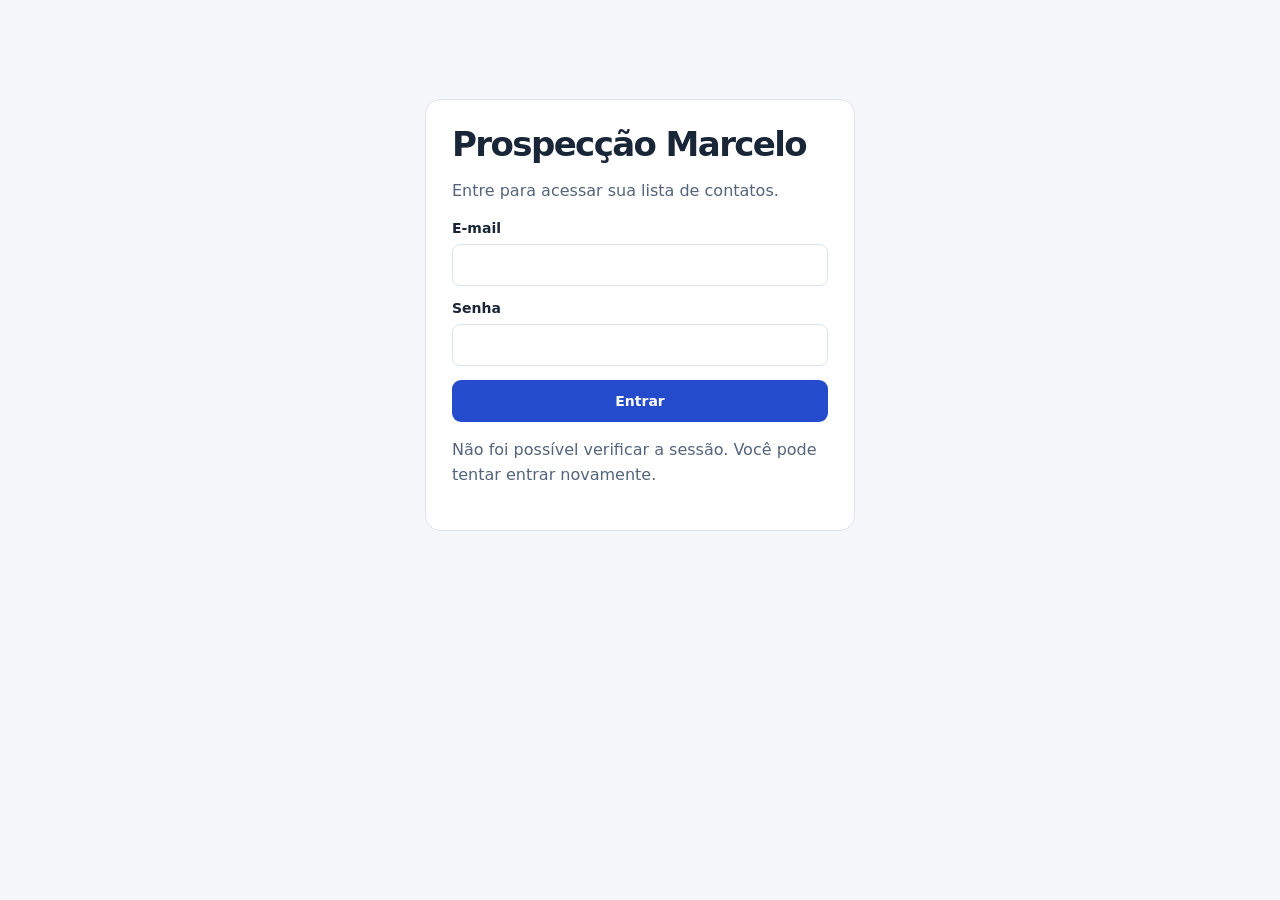
<file: index.html>
<!doctype html>
<html lang="pt-BR">
<head>
<meta charset="utf-8">
<meta name="viewport" content="width=device-width, initial-scale=1">
<meta name="description" content="Painel de prospecção do Marcelo. Organize seus contatos e prepare mensagens para o WhatsApp Web.">
<title>Prospecção Marcelo</title>
<link rel="stylesheet" href="style.css?v=etapas-1">
<script src="jszip.min.js" defer></script>
<script src="appwrite-client.js" defer></script>
<script type="module" src="app.js?v=mensagem-2"></script>
</head>
<body>
<section id="auth-panel" class="auth-panel" aria-labelledby="auth-title">
  <h1 id="auth-title">Prospecção Marcelo</h1>
  <p>Entre para acessar sua lista de contatos.</p>
  <form id="login-form" hidden>
    <label>E-mail <input type="email" id="email" autocomplete="username" required></label>
    <label>Senha <input type="password" id="password" autocomplete="current-password" required></label>
    <button type="submit" class="button primary" id="login">Entrar</button>
  </form>
  <p id="auth-status" role="status">Carregando…</p>
</section>
<div id="workspace" hidden>
<header class="top"><div class="top-inner">
  <a class="brand" href="./" aria-label="Início — Prospecção Marcelo"><span class="mark">M</span><span><strong>Marcelo</strong><small>PROSPECÇÃO</small></span></a>
  <div class="account-actions"><button class="button secondary" id="edit-message"><span data-icon="edit"></span> Editar mensagem</button><button type="button" class="button secondary" id="sign-out">Sair</button></div>
</div></header>
<main>
  <section class="intro">
    <div><h1>Contatos de prospecção</h1><p>Organize sua lista e prepare suas abordagens pelo WhatsApp Web.</p></div>
    <div class="intro-actions">
      <button type="button" class="button secondary" id="import"><span data-icon="upload"></span> Importar planilha</button>
      <button type="button" class="button primary" id="add-contact"><span data-icon="plus"></span> Adicionar contato</button>
    </div>
  </section>
  <section class="overview" aria-label="Resumo de contatos">
    <div class="metric"><span class="metric-icon blue" data-icon="users"></span><div><small>Total de contatos</small><strong id="total">0</strong></div></div>
    <div class="metric"><span class="metric-icon amber" data-icon="clock"></span><div><small>A enviar</small><strong id="pending-count">0</strong></div></div>
    <div class="metric"><span class="metric-icon blue" data-icon="chat"></span><div><small>Boas-vindas enviado</small><strong id="welcome-count">0</strong></div></div>
    <div class="metric"><span class="metric-icon green" data-icon="check"></span><div><small>Mensagem enviada</small><strong id="sent-count">0</strong></div></div>
  </section>
  <div class="toolbar">
    <label class="search"><span data-icon="search"></span><input id="search" type="search" placeholder="Buscar por nome ou telefone" aria-label="Buscar por nome ou telefone"></label>
    <a class="text-action" href="modelo-contatos.csv" download><span data-icon="download"></span> Baixar modelo de planilha</a>
  </div>
  <p class="board-hint">Arraste um contato para a outra coluna ou escolha a etapa no cartão.</p><p id="sync-status" role="status"></p>
  <div class="board">
    <section class="lane" aria-labelledby="pending-title">
      <header><span class="dot amber"></span><h2 id="pending-title">A enviar</h2><span id="pending-pill" class="pill">0</span></header>
      <div class="entries" id="pending"></div>
    </section>
    <section class="lane" aria-labelledby="welcome-title">
      <header><span class="dot blue"></span><h2 id="welcome-title">Boas-vindas enviado</h2><span id="welcome-pill" class="pill">0</span></header>
      <div class="entries" id="welcome"></div>
    </section>
    <section class="lane" aria-labelledby="sent-title">
      <header><span class="dot green"></span><h2 id="sent-title">Mensagem enviada</h2><span id="sent-pill" class="pill">0</span></header>
      <div class="entries" id="sent"></div>
    </section>
  </div>
  <p class="foot"><span data-icon="lock"></span> Os contatos, as etapas e o texto personalizado ficam salvos na sua conta. As mídias ficam neste navegador.</p>
</main>
</div>
<dialog id="import-dialog" aria-labelledby="import-title">
  <div class="dialog-head"><h2 id="import-title">Importar contatos</h2><button class="icon-button close" type="button" aria-label="Fechar"><span data-icon="close"></span></button></div>
  <p>Use um arquivo XLSX ou CSV com as colunas <strong>Nome</strong> e <strong>WhatsApp</strong>. Inclua o DDD em todos os números.</p>
  <label class="drop"><span data-icon="upload"></span><strong>Selecionar planilha</strong><small>XLSX ou CSV</small><input type="file" id="sheet" accept=".xlsx,.csv"></label>
  <label class="button secondary file-button"><span data-icon="upload"></span> Importar backup JSON<input type="file" id="backup-file" accept=".json,application/json"></label>
  <button type="button" class="button secondary" id="migrate-local" hidden>Importar lista deste navegador</button>
  <p class="feedback" id="import-feedback" role="status"></p>
  <div class="dialog-actions"><a class="text-action" href="modelo-contatos.csv" download><span data-icon="download"></span> Baixar modelo</a><button type="button" class="button secondary close">Fechar</button></div>
</dialog>
<dialog id="contact-dialog" aria-labelledby="contact-title">
  <form id="contact-form">
    <div class="dialog-head"><h2 id="contact-title">Adicionar contato</h2><button class="icon-button close" type="button" aria-label="Fechar"><span data-icon="close"></span></button></div>
    <label class="field-label" for="contact-name">Nome</label>
    <input id="contact-name" type="text" maxlength="1024" autocomplete="off" required>
    <label class="field-label" for="contact-phone">WhatsApp com DDD</label>
    <input id="contact-phone" type="tel" placeholder="(47) 99999-9999" autocomplete="off" required>
    <p class="feedback" id="contact-feedback" role="status"></p>
    <div class="dialog-actions right"><button type="button" class="button secondary close">Cancelar</button><button type="submit" class="button primary" id="save-contact">Salvar contato</button></div>
  </form>
</dialog>
<dialog id="message-dialog" aria-labelledby="message-title">
  <form id="message-form">
    <div class="dialog-head"><h2 id="message-title">Mensagem personalizada</h2><button class="icon-button close" type="button" aria-label="Fechar"><span data-icon="close"></span></button></div>
    <label for="message" class="field-label">Texto da mensagem</label>
    <textarea id="message" rows="5" maxlength="4096" placeholder="Escreva sua mensagem aqui…"></textarea>
    <p class="hint">Use <code>{nome}</code> para inserir o nome do contato e <code>{saudacao}</code> para inserir Bom dia, Boa tarde ou Boa noite.</p>
    <label class="button secondary file-button"><span data-icon="clip"></span> Adicionar fotos e vídeos<input type="file" id="media-input" accept="image/*,video/*" multiple></label>
    <ul id="draft-media" class="media-list"></ul>
    <p class="hint">As mídias ficam disponíveis para baixar e anexar na conversa do WhatsApp Web.</p>
    <p class="feedback" id="message-feedback" role="status"></p>
    <div class="dialog-actions right"><button type="button" class="button secondary close">Cancelar</button><button type="submit" class="button primary" id="save-message">Salvar mensagem</button></div>
  </form>
</dialog>
<dialog id="send-dialog" aria-labelledby="send-title">
  <div class="dialog-head"><h2 id="send-title">Conversa no WhatsApp</h2><button class="icon-button close" type="button" aria-label="Fechar"><span data-icon="close"></span></button></div>
  <p id="send-description"></p>
  <div id="send-media-area" hidden><p class="hint">Baixe os arquivos abaixo. Na conversa, clique em <strong>+</strong> e selecione <strong>Fotos e vídeos</strong> para anexá-los.</p><ul id="send-media" class="media-list"></ul></div>
  <p id="stage-feedback" role="status" class="feedback"></p>
  <button type="button" id="retry-stage" class="text-action" hidden>Tentar salvar etapa novamente</button>
  <p id="send-feedback" class="feedback" role="status"></p>
  <div class="dialog-actions"><a class="text-action" id="reopen" target="_blank" rel="noopener noreferrer">Abrir WhatsApp Web <span data-icon="external"></span></a><button type="button" class="button primary close">Fechar</button></div>
</dialog>
<div id="toast" role="status" class="toast" hidden></div>
</body>
</html>
</file>
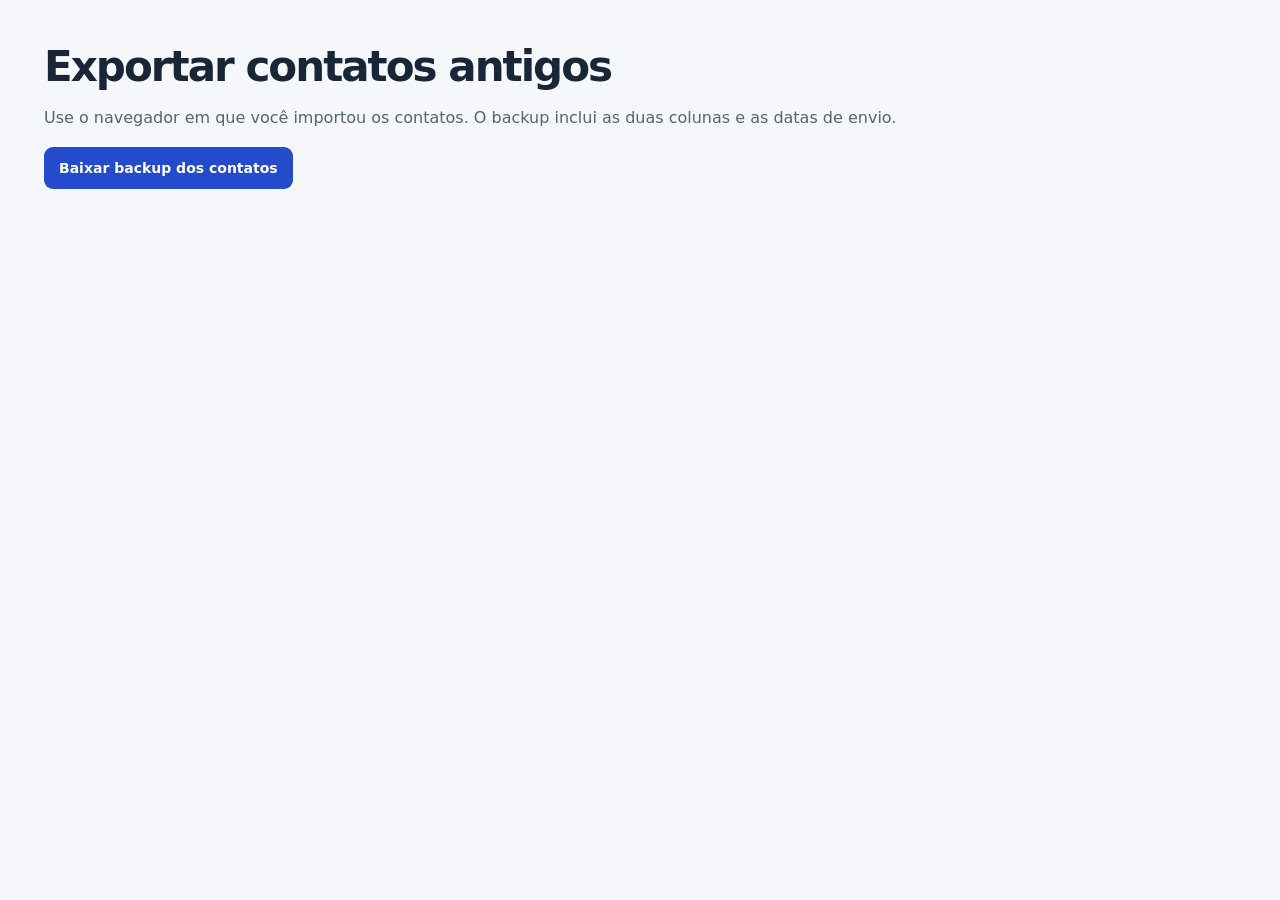
<file: exportar-contatos.html>
<!doctype html>
<html lang="pt-BR">
<head>
  <meta charset="utf-8">
  <meta name="viewport" content="width=device-width, initial-scale=1">
  <title>Exportar contatos antigos</title>
  <link rel="stylesheet" href="style.css">
</head>
<body>
  <main>
    <h1>Exportar contatos antigos</h1>
    <p>Use o navegador em que você importou os contatos. O backup inclui as duas colunas e as datas de envio.</p>
    <button type="button" class="button primary" id="download">Baixar backup dos contatos</button>
    <p role="status" id="result"></p>
  </main>
  <script type="module">
    import { readLocalContacts } from './backup.js';
    const button = document.getElementById('download');
    const status = document.getElementById('result');
    button.onclick = async () => {
      button.disabled = true;
      try {
        const contacts = await readLocalContacts();
        if (!contacts.length) {
          status.textContent = 'Nenhum contato antigo foi encontrado neste navegador.';
          return;
        }
        const backup = JSON.stringify({ format: 'prospeccao-marcelo', version: 1, contacts });
        const url = URL.createObjectURL(new Blob([backup], { type: 'application/json' }));
        const link = document.createElement('a');
        link.href = url;
        link.download = 'backup-contatos-prospeccao.json';
        link.click();
        setTimeout(() => URL.revokeObjectURL(url), 30000);
        status.textContent = contacts.length + ' contato(s) incluído(s) no backup.';
      } catch {
        status.textContent = 'Não foi possível abrir a lista deste navegador.';
      } finally {
        button.disabled = false;
      }
    };
  </script>
</body>
</html>
</file>
<file: style.css>
:root{font-family:Inter,system-ui,-apple-system,BlinkMacSystemFont,"Segoe UI",sans-serif;color:#192638;background:#f5f7fa;font-synthesis:none;--muted:#53647b;--border:#dce4ed;--blue:#244bcc;--blue-dark:#193cb2;--white:#fff}
*{box-sizing:border-box}body{margin:0}button,input,textarea{font:inherit}button,a,input,textarea{-webkit-tap-highlight-color:transparent}button{cursor:pointer}button:disabled{cursor:wait;opacity:.6}a{color:inherit}button:focus-visible,a:focus-visible,input:focus-visible,textarea:focus-visible,label:focus-within{outline:2px solid #315fea;outline-offset:3px}svg{display:block;width:18px;height:18px;stroke:currentColor;fill:none;stroke-width:1.7;stroke-linecap:round;stroke-linejoin:round}[hidden]{display:none!important}
.top{background:#fff;border-bottom:1px solid var(--border)}.top-inner{max-width:1264px;margin:auto;min-height:74px;display:flex;justify-content:space-between;align-items:center;padding:0 36px;gap:12px}.brand{text-decoration:none;display:flex;align-items:center;gap:11px}.brand strong,.brand small{display:block;line-height:1.05}.brand strong{font-size:19px;letter-spacing:.09em;font-weight:850}.brand small{font-size:9px;letter-spacing:.16em;font-weight:750;color:var(--muted);margin-top:5px}.mark{display:grid;place-items:center;background:#202f52;color:#fff;font-size:25px;font-weight:850;width:42px;height:42px;border-radius:12px}
main{max-width:1264px;margin:auto;padding:44px 36px 26px}.intro{display:flex;justify-content:space-between;align-items:end;gap:22px;margin-bottom:28px}h1{margin:0;font-size:clamp(29px,4vw,42px);line-height:1.1;letter-spacing:-.047em}p{color:var(--muted);line-height:1.55}.intro p{margin:9px 0 0}.button{display:inline-flex;align-items:center;justify-content:center;gap:8px;padding:10px 14px;min-height:42px;white-space:nowrap;border:1px solid transparent;border-radius:9px;font-size:14px;font-weight:680;text-decoration:none}.primary{background:var(--blue);color:white}.primary:hover{background:var(--blue-dark)}.secondary{background:#fff;color:#263852;border-color:var(--border)}.secondary:hover{background:#edf2fa}.text-action{display:inline-flex;align-items:center;gap:7px;border:0;background:transparent;text-decoration:none;font-size:14px;font-weight:680;color:var(--blue);padding:5px 0}.text-action:hover{text-decoration:underline}
.overview{display:grid;grid-template-columns:repeat(3,minmax(0,1fr));gap:14px;margin-bottom:26px}.metric{display:flex;gap:13px;align-items:center;background:white;border:1px solid var(--border);border-radius:14px;padding:17px 18px}.metric-icon{display:grid;place-items:center;border-radius:10px;width:44px;height:44px;flex-shrink:0}.metric small{display:block;color:var(--muted);font-size:13px;font-weight:650}.metric strong{display:block;font-size:27px;line-height:1.13;margin-top:4px;font-variant-numeric:tabular-nums}.blue{color:#284dc3;background:#edf1ff}.amber{color:#a5610b;background:#fff2dc}.green{color:#147554;background:#e6f6ef}
.toolbar{display:flex;justify-content:space-between;align-items:center;gap:14px;margin-bottom:16px}.search{display:flex;align-items:center;gap:10px;background:white;border:1px solid var(--border);border-radius:9px;padding:0 12px;width:min(100%,350px);color:var(--muted)}.search input{width:100%;min-width:0;height:41px;padding:0;border:0;color:#192638;background:transparent;font-size:14px}.search input:focus-visible{outline:none}
.board{display:grid;grid-template-columns:repeat(2,minmax(0,1fr));gap:16px}.lane{background:#edf1f6;border:1px solid var(--border);border-radius:15px;min-width:0;overflow:hidden}.lane>header{display:flex;align-items:center;gap:10px;padding:14px 17px;background:#fff;border-bottom:1px solid var(--border)}h2{margin:0;font-size:17px;letter-spacing:-.015em}.dot{height:9px;width:9px;border-radius:50%;background:currentColor}.pill{background:#edf1f6;color:#495b72;border-radius:999px;padding:2px 8px;font-size:12px;font-weight:750;margin-left:auto}.entries{display:grid;align-content:start;gap:10px;padding:12px;min-height:266px}.empty{display:grid;align-content:center;justify-items:center;gap:8px;min-height:238px;text-align:center;padding:15px}.empty>span{display:grid;place-items:center;background:#fff;width:42px;height:42px;border-radius:12px;color:#546d8c;margin-bottom:2px}.empty strong{font-size:14px}.empty p{margin:0;font-size:13px;max-width:29ch}
.card{background:#fff;border:1px solid var(--border);border-radius:12px;padding:13px}.card-heading{display:flex;gap:10px;align-items:start}.avatar{width:39px;height:39px;flex:none;display:grid;place-items:center;border-radius:10px;background:#edf1ff;color:#284dc3;font-size:13px;font-weight:800}.card h3{font-size:15px;margin:0 0 2px;overflow-wrap:anywhere}.phone,.date{display:block;color:var(--muted);font-size:13px;line-height:1.5}.card-actions{display:flex;flex-wrap:wrap;gap:7px;margin-top:12px}.card-actions .button{min-height:37px;padding:7px 10px;font-size:13px}.wa{background:#e6f6ef;color:#116647;border-color:#caebdc}.wa:hover{background:#d8f0e5}.card .text-action{font-size:12px;margin-top:8px}.foot{display:flex;align-items:center;gap:7px;margin:17px 0 0;font-size:12px}.foot svg{width:14px;height:14px}
dialog{max-width:min(540px,calc(100% - 24px));width:100%;border:1px solid var(--border);border-radius:17px;padding:22px;color:inherit;box-shadow:0 18px 70px #172a5440}dialog::backdrop{background:#14213f80}.dialog-head{display:flex;align-items:center;justify-content:space-between;gap:12px;margin-bottom:14px}.dialog-head h2{font-size:22px}.icon-button{background:#eef2f8;border:0;border-radius:8px;padding:8px;color:#344663}.dialog-actions{display:flex;flex-wrap:wrap;justify-content:space-between;align-items:center;gap:10px;margin-top:16px}.dialog-actions.right{justify-content:end}.drop{position:relative;display:grid;justify-items:center;gap:6px;padding:23px;border:1px dashed #8da2d3;border-radius:10px;background:#f4f7ff;color:#244bcc;cursor:pointer}.drop small,.hint{color:var(--muted);font-size:13px}.drop input,.file-button input{position:absolute;width:1px;height:1px;opacity:0}.file-button{position:relative;cursor:pointer}.field-label{display:block;font-size:14px;font-weight:700;margin-bottom:7px}textarea{width:100%;padding:11px;border:1px solid var(--border);border-radius:9px;resize:vertical;color:inherit}.hint{margin:7px 0 13px}.feedback{font-size:14px;color:#284dc3;white-space:pre-line}.feedback:empty{display:none}.feedback.error{color:#a52c20}.media-list{padding:0;list-style:none}.media-list:empty{display:none}.media-list li{display:flex;justify-content:space-between;align-items:center;gap:12px;border-top:1px solid var(--border);padding:7px 0;overflow-wrap:anywhere;font-size:14px}.media-list li .text-action{flex:none}.toast{position:fixed;bottom:18px;right:18px;left:auto;max-width:calc(100% - 36px);padding:13px 18px;border-radius:10px;color:#fff;background:#202f52;box-shadow:0 8px 25px #1f305233;font-size:14px}
@media(max-width:720px){.top-inner{padding:0 16px;min-height:65px}main{padding:28px 16px 20px}.intro{align-items:start;flex-direction:column;margin-bottom:18px;gap:14px}.overview{gap:7px;margin-bottom:19px}.metric{padding:9px;gap:7px;flex-wrap:wrap}.metric-icon{width:32px;height:32px}.metric strong{font-size:23px}.metric small{font-size:12px}.toolbar{align-items:start;flex-direction:column;gap:8px}.search{width:100%}.board{grid-template-columns:1fr;gap:12px}.entries{min-height:165px}.empty{min-height:140px}.foot{align-items:start}}

/* Modal colors are explicit so browser theme defaults cannot pair dark text
   with a dark dialog or input background. */
dialog {
  color-scheme: dark;
  background-color: #232831;
  color: #ffffff;
  --muted: #ffffff;
  --border: #8693a5;
}

dialog h2,
dialog p,
dialog .field-label,
dialog .media-list,
dialog .drop small,
dialog .text-action {
  color: #ffffff;
}

dialog textarea {
  background-color: #1b2028;
  color: #ffffff;
}

dialog textarea::placeholder {
  color: #d0d7e2;
  opacity: 1;
}

dialog .secondary,
dialog .icon-button,
dialog .drop {
  background-color: #343e4e;
  color: #ffffff;
  border-color: #8693a5;
}

dialog .secondary:hover,
dialog .icon-button:hover,
dialog .drop:hover {
  background-color: #46536a;
}

dialog .feedback.error {
  color: #ffbdb6;
}

.auth-panel {
  width: min(430px, calc(100% - 32px));
  margin: clamp(36px, 11vh, 100px) auto 0;
  background: #fff;
  padding: 26px;
  border: 1px solid var(--border);
  border-radius: 15px;
}
.auth-panel h1 { font-size: clamp(25px, 5vw, 34px); }
.auth-panel form, .auth-panel label { display: grid; gap: 8px; }
.auth-panel form { gap: 14px; }
.auth-panel label { font-size: 14px; font-weight: 650; }
.auth-panel input {
  width: 100%;
  min-height: 42px;
  padding: 8px 10px;
  color: #192638;
  background: #fff;
  border: 1px solid var(--border);
  border-radius: 8px;
}
#auth-status:empty, #sync-status:empty { display: none; }
.account-actions { display: flex; flex-wrap: wrap; justify-content: end; gap: 6px; }
.board-hint, #sync-status { font-size: 13px; margin: 0 0 12px; }
#sync-status .text-action { padding: 0; }
.lane.drop-target { outline: 2px dashed var(--blue); outline-offset: -3px; background: #e3eaff; }
.card[draggable] .card-heading { cursor: grab; }
.card.dragging { opacity: .55; }
#import-dialog .file-button, #migrate-local { margin-top: 8px; }
@media(max-width:420px) {
  .account-actions .button { padding: 6px 9px; min-height: 35px; font-size: 12px; }
  .account-actions .button svg { display: none; }
  .top-inner { padding: 8px 12px; }
}

.intro-actions { display: flex; flex-wrap: wrap; gap: 8px; }
.overview { grid-template-columns: repeat(4,minmax(0,1fr)); }
.board { grid-template-columns: repeat(3,minmax(0,1fr)); }
.status-action { background: #f5f7fa; border: 1px solid var(--border); border-radius: 7px; color: #263852; display: block; font: inherit; font-size: 12px; margin-top: 10px; max-width: 100%; padding: 6px 7px; }
#contact-form input { background: #1b2028; border: 1px solid var(--border); border-radius: 8px; color: #fff; display: block; min-height: 42px; padding: 8px 10px; width: 100%; }
#contact-form input::placeholder { color: #d0d7e2; }
#contact-form .field-label:not(:first-of-type) { margin-top: 12px; }
@media (max-width: 915px) { .board { grid-template-columns: 1fr; } }
@media (max-width: 620px) { .overview { grid-template-columns: repeat(2,minmax(0,1fr)); } }
</file>
